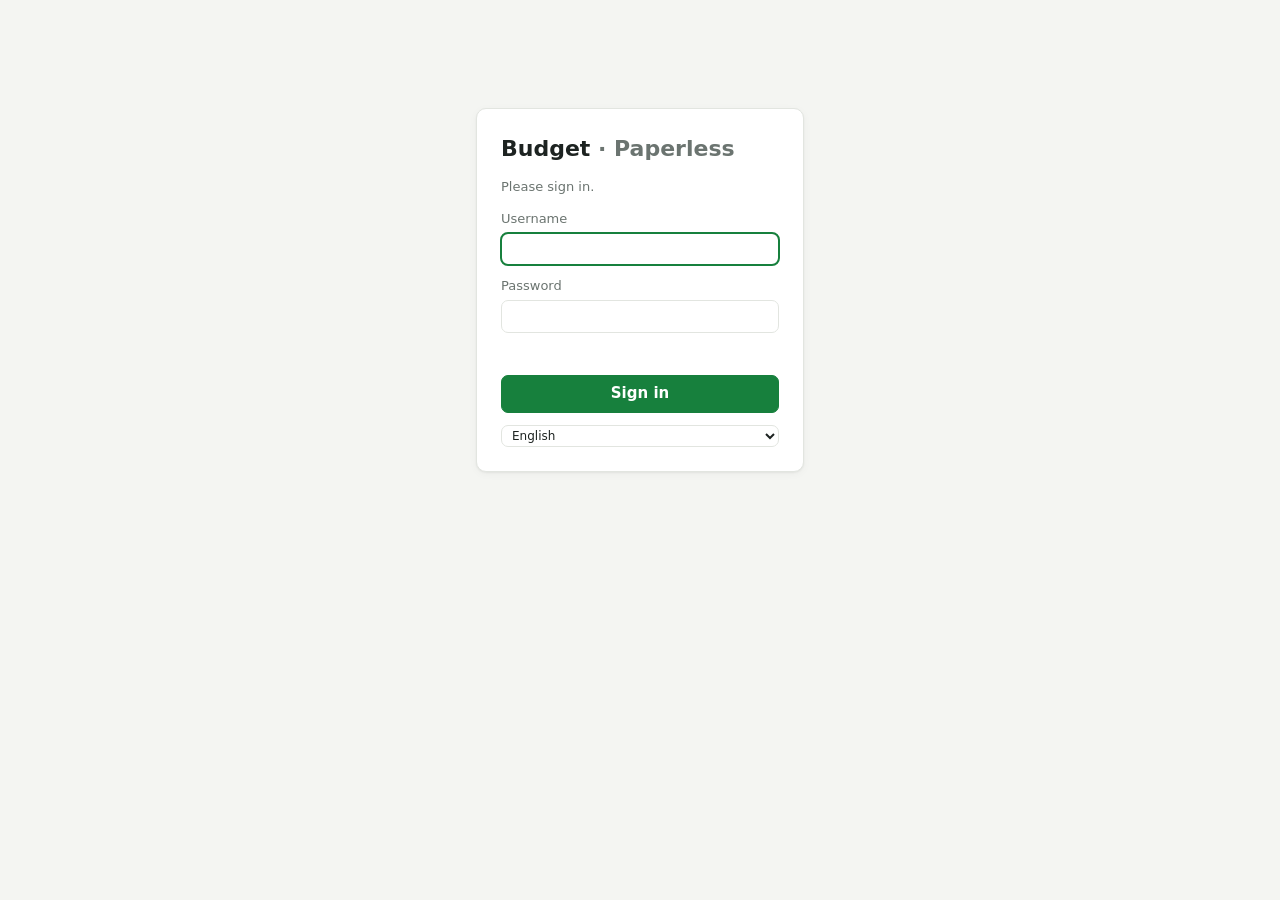
<file: app/static/login.html>
<!doctype html>
<html lang="en">
<head>
  <meta charset="utf-8">
  <meta name="viewport" content="width=device-width, initial-scale=1">
  <title>Sign in · Budget</title>
  <link rel="icon" href="favicon.svg" type="image/svg+xml">
  <link rel="stylesheet" href="style.css">
  <script src="locales/de.js"></script>
  <script src="i18n.js"></script>
  <style>
    .login { max-width: 360px; margin: 12vh auto 0; padding: 0 16px; }
    .login .card { padding: 24px; }
    .login h1 { font-size: 22px; margin: 0 0 4px; }
    .login .err { color: var(--bad); font-size: 13px; min-height: 18px; }
    .login button { width: 100%; }
  </style>
</head>
<body>
  <div class="login">
    <div class="card">
      <h1>Budget <span class="muted">· Paperless</span></h1>
      <p class="muted small">Please sign in.</p>
      <form id="f" class="form">
        <label><span>Username</span><input name="username" autocomplete="username" required autofocus></label>
        <label><span>Password</span><input name="password" type="password" autocomplete="current-password" required></label>
        <div class="err" id="err"></div>
        <button class="primary">Sign in</button>
        <select class="lang-switch" aria-label="Language"></select>
      </form>
    </div>
  </div>
  <script>
    document.getElementById("f").onsubmit = async (e) => {
      e.preventDefault();
      const f = e.target, err = document.getElementById("err");
      err.textContent = ""; f.querySelector("button").disabled = true;
      try {
        const r = await fetch("/api/login", { method: "POST", headers: { "Content-Type": "application/json", "X-Lang": LANG },
          body: JSON.stringify({ username: f.username.value, password: f.password.value }) });
        if (r.ok) { location.href = "/"; return; }
        const j = await r.json().catch(() => ({}));
        err.textContent = j.detail || __("Sign-in failed");
      } catch { err.textContent = __("Server unreachable"); }
      f.querySelector("button").disabled = false;
    };
  </script>
</body>
</html>
</file>
<file: app/static/style.css>
:root {
  --bg: #f4f5f2;
  --surface: #ffffff;
  --text: #1d2321;
  --muted: #6b7470;
  --line: #e2e5e0;
  --accent: #17803d;
  --accent-soft: #e3f2e8;
  --warn: #c98a00;
  --bad: #c2362b;
  --radius: 10px;
  --shadow: 0 1px 2px rgba(0,0,0,.05), 0 2px 8px rgba(0,0,0,.04);
  color-scheme: light;
}
@media (prefers-color-scheme: dark) {
  :root {
    --bg: #131615; --surface: #1c201e; --text: #e7ebe8; --muted: #95a09a;
    --line: #2c322f; --accent: #3fbf6b; --accent-soft: #1f3327;
    --warn: #e0a82e; --bad: #ef6b5f; --shadow: none; color-scheme: dark;
  }
}
* { box-sizing: border-box; }
body { margin: 0; background: var(--bg); color: var(--text);
  font: 15px/1.45 system-ui, -apple-system, "Segoe UI", Roboto, sans-serif; }
a { color: var(--accent); }
.muted { color: var(--muted); }
.small { font-size: 13px; }
h3 { margin: 0 0 12px; font-size: 16px; }
h4 { margin: 0 0 8px; font-size: 13px; color: var(--muted); font-weight: 600; text-transform: uppercase; letter-spacing: .04em; }

.topbar { position: sticky; top: 0; z-index: 10; background: var(--surface); border-bottom: 1px solid var(--line);
  display: flex; flex-wrap: wrap; align-items: center; gap: 8px 20px; padding: 10px 20px; }
.brand { font-weight: 700; font-size: 18px; }
.monthnav { display: flex; align-items: center; gap: 6px; }
.monthnav span { min-width: 140px; text-align: center; font-weight: 600; }
.monthnav button { width: 32px; height: 32px; padding: 0; font-size: 18px; }
.tabs { display: flex; gap: 4px; overflow-x: auto; margin-left: auto; }
.tabs button { background: none; border: none; border-radius: 8px; padding: 7px 12px; color: var(--muted); white-space: nowrap; }
.tabs button.active { background: var(--accent-soft); color: var(--accent); font-weight: 600; }
.badge { display: inline-block; min-width: 18px; padding: 0 5px; border-radius: 9px; background: var(--warn); color: #fff; font-size: 11px; line-height: 18px; text-align: center; }

main { max-width: 1180px; margin: 0 auto; padding: 20px 16px 60px; }
.card { background: var(--surface); border: 1px solid var(--line); border-radius: var(--radius); box-shadow: var(--shadow); padding: 18px; margin-bottom: 16px; }
.cardhead { display: flex; justify-content: space-between; align-items: center; gap: 12px; flex-wrap: wrap; margin-bottom: 8px; }
.cardhead h3 { margin: 0; }
.grid2 { display: grid; grid-template-columns: 1.2fr 1fr; gap: 16px; }
.grid2 > .card { margin-bottom: 0; }
.grid2 + .card, .grid2 { margin-bottom: 16px; }
.grid2.tight { gap: 24px; margin: 0; }
@media (max-width: 820px) { .grid2 { grid-template-columns: 1fr; } .tabs { margin-left: 0; width: 100%; } }

.alert { background: #fdecea; color: #8a1f17; border: 1px solid #f3c2bd; border-radius: var(--radius); padding: 12px 14px; margin-bottom: 16px; }
@media (prefers-color-scheme: dark) { .alert { background: #3a1d1a; color: #ffb4ab; border-color: #5c2a25; } }
.setup { border-color: var(--warn); }
.hint { color: var(--muted); }

.kpis { display: grid; grid-template-columns: repeat(4, 1fr); gap: 12px; margin-bottom: 16px; }
@media (max-width: 820px) { .kpis { grid-template-columns: repeat(2, 1fr); } }
.kpi { background: var(--surface); border: 1px solid var(--line); border-radius: var(--radius); padding: 14px 16px; box-shadow: var(--shadow); }
.kpi-label { color: var(--muted); font-size: 13px; }
.kpi-value { font-size: 22px; font-weight: 700; font-variant-numeric: tabular-nums; margin-top: 2px; }
.kpi-sub { color: var(--muted); font-size: 12px; }
.pos { color: var(--accent); } .neg { color: var(--bad); }

.catlist { display: flex; flex-direction: column; gap: 12px; }
.cat-top { display: flex; justify-content: space-between; gap: 8px; font-size: 14px; }
.cat-name { display: flex; align-items: center; gap: 8px; }
.dot { width: 10px; height: 10px; border-radius: 50%; flex: none; }
.cat-amt { font-variant-numeric: tabular-nums; color: var(--muted); }
.cat-amt b { color: var(--text); }
.bar { height: 8px; background: var(--line); border-radius: 4px; overflow: hidden; margin-top: 5px; }
.bar > div { height: 100%; background: var(--accent); border-radius: 4px; }
.bar.warn > div { background: var(--warn); } .bar.over > div { background: var(--bad); }
.cat-rest { font-size: 12px; color: var(--muted); margin-top: 2px; }
.cat-rest.over { color: var(--bad); }

.chartbox { position: relative; height: 280px; }
.chartbox.small { height: 260px; }

.tablewrap { overflow-x: auto; }
.table { width: 100%; border-collapse: collapse; font-size: 14px; }
.table th { text-align: left; color: var(--muted); font-weight: 600; font-size: 12px; text-transform: uppercase; letter-spacing: .03em; padding: 8px; border-bottom: 1px solid var(--line); }
.table td { padding: 7px 8px; border-bottom: 1px solid var(--line); vertical-align: middle; }
.table tfoot td { font-weight: 700; border-bottom: none; }
.num { text-align: right; font-variant-numeric: tabular-nums; white-space: nowrap; }
.table input.amount { width: 110px; text-align: right; }

input, select, button { font: inherit; color: inherit; }
input, select { background: var(--surface); border: 1px solid var(--line); border-radius: 7px; padding: 6px 9px; }
input:focus, select:focus { outline: 2px solid var(--accent); outline-offset: -1px; }
button { background: var(--surface); border: 1px solid var(--line); border-radius: 7px; padding: 7px 14px; cursor: pointer; }
button:hover { border-color: var(--muted); }
button.primary { background: var(--accent); border-color: var(--accent); color: #fff; font-weight: 600; }
button.danger { color: var(--bad); }
button:disabled { opacity: .5; cursor: default; }

.form { display: flex; flex-direction: column; gap: 12px; }
.form label { display: flex; flex-direction: column; gap: 4px; font-size: 13px; color: var(--muted); flex: 1; }
.form label.check { flex-direction: row; align-items: center; gap: 8px; color: var(--text); }
.form .row { display: flex; gap: 12px; }

.reviewlist { display: flex; flex-direction: column; gap: 10px; }
.rv { border: 1px solid var(--line); border-radius: 8px; padding: 12px; display: grid; grid-template-columns: 1fr auto; gap: 8px 16px; align-items: center; }
.rv-title { font-weight: 600; }
.rv-meta { font-size: 13px; color: var(--muted); }
.rv-content { grid-column: 1 / -1; font-size: 12px; color: var(--muted); white-space: pre-line; max-height: 4.5em; overflow: hidden; }
.rv-actions { display: flex; gap: 8px; align-items: center; flex-wrap: wrap; justify-content: flex-end; }
.rv-actions input { width: 110px; text-align: right; }
@media (max-width: 640px) { .rv { grid-template-columns: 1fr; } .rv-actions { justify-content: flex-start; } }

.catsettings { display: flex; flex-direction: column; }
.cs-row { display: grid; grid-template-columns: auto 1fr 140px 70px; gap: 10px; align-items: center; padding: 7px 0; border-bottom: 1px solid var(--line); }
.cs-row.off { opacity: .7; }
.cs-row.off .cs-budget, .cs-row.off .cs-move { visibility: hidden; }
.cs-name { display: flex; align-items: center; gap: 8px; }
.cs-budget input { width: 100%; text-align: right; }
.cs-move { display: flex; gap: 4px; }
.cs-move button { padding: 2px 8px; }
.cs-sep { padding: 12px 0 4px; font-size: 12px; color: var(--muted); text-transform: uppercase; letter-spacing: .04em; }
.chips { display: flex; flex-wrap: wrap; gap: 6px; }
.chip { display: inline-flex; align-items: center; gap: 6px; border: 1px solid var(--line); border-radius: 16px; padding: 4px 10px; font-size: 13px; cursor: pointer; user-select: none; }
.chip input { display: none; }
.chip.on { background: var(--accent-soft); border-color: var(--accent); color: var(--accent); }
.savebar { position: sticky; bottom: 12px; display: flex; justify-content: flex-end; }

.toast { position: fixed; left: 50%; bottom: 24px; transform: translateX(-50%); background: var(--text); color: var(--surface); padding: 10px 16px; border-radius: 8px; font-size: 14px; z-index: 50; }
.toast.err { background: var(--bad); color: #fff; }
.empty { color: var(--muted); padding: 20px 0; text-align: center; }
[hidden] { display: none !important; }

/* Abgleich */
.row { display: flex; gap: 8px; align-items: center; flex-wrap: wrap; }
.small-kpis .kpi-value { font-size: 20px; }
.txlist { display: flex; flex-direction: column; }
.tx { display: grid; grid-template-columns: 82px 1fr 130px minmax(260px, 38%); gap: 12px; align-items: center; padding: 10px 0; border-bottom: 1px solid var(--line); }
.tx:last-child { border-bottom: none; }
.tx-date { font-size: 13px; color: var(--muted); font-variant-numeric: tabular-nums; }
.tx-merchant { font-weight: 600; }
.tx-text { font-size: 12px; color: var(--muted); white-space: nowrap; overflow: hidden; text-overflow: ellipsis; max-width: 100%; }
.tx-amt { text-align: right; font-weight: 600; font-variant-numeric: tabular-nums; white-space: nowrap; }
.tx-amt.credit { color: var(--accent); }
.tx-amt small { display: block; font-weight: 400; font-size: 11px; color: var(--warn); }
.tx-act { display: flex; gap: 6px; flex-wrap: wrap; align-items: center; justify-content: flex-end; }
.tx-act select { max-width: 100%; min-width: 0; flex: 1; }
.linkbtn { background: none; border: none; padding: 2px 4px; color: var(--muted); font-size: 12px; text-decoration: underline; cursor: pointer; }
.linkbtn.danger { color: var(--bad); }
.pill { display: inline-flex; align-items: center; gap: 6px; font-size: 13px; padding: 3px 10px; border-radius: 12px; background: var(--accent-soft); color: var(--accent); max-width: 100%; }
.pill a { color: inherit; overflow: hidden; text-overflow: ellipsis; white-space: nowrap; }
.pill.grey { background: var(--line); color: var(--muted); }
.pill.warn { background: #fff3d6; color: #8a5d00; }
@media (prefers-color-scheme: dark) { .pill.warn { background: #3b3018; color: #f1c35c; } }
.tx.ignored { opacity: .55; }
@media (max-width: 820px) { .tx { grid-template-columns: 70px 1fr auto; } .tx-act { grid-column: 1 / -1; justify-content: flex-start; } }
.stitem, .ruleitem, .invitem { display: flex; justify-content: space-between; align-items: center; gap: 10px; padding: 8px 0; border-bottom: 1px solid var(--line); font-size: 14px; }
.stitem:last-child, .ruleitem:last-child, .invitem:last-child { border-bottom: none; }
.ruleform { display: flex; gap: 8px; margin-bottom: 8px; flex-wrap: wrap; }
.ruleform input { flex: 1; min-width: 120px; }
label.inline { display: flex; align-items: center; gap: 8px; margin-top: 16px; font-size: 14px; }
label.inline input { width: 80px; text-align: right; }
.tx.suggest .cand { flex: 1 1 0; min-width: 0; }
.tx.suggest .txcat { flex: 1 1 100%; }

/* Fahrzeuge */
.veh { margin-bottom: 16px; }
.veh-head { display: flex; justify-content: space-between; align-items: baseline; gap: 12px; flex-wrap: wrap; margin-bottom: 12px; }
.veh-head h3 { margin: 0; font-size: 18px; }
.veh-kpis { display: grid; grid-template-columns: repeat(6, 1fr); gap: 10px; margin-bottom: 14px; }
@media (max-width: 900px) { .veh-kpis { grid-template-columns: repeat(3, 1fr); } }
.veh-kpis .kpi { padding: 10px 12px; box-shadow: none; }
.veh-kpis .kpi-value { font-size: 18px; white-space: nowrap; }
.veh-kpis .kpi-value small { font-size: 12px; font-weight: 600; color: var(--muted); }
.veh-body { display: grid; grid-template-columns: 1.6fr 1fr; gap: 16px; }
@media (max-width: 900px) { .veh-body { grid-template-columns: 1fr; } }
.veh-items { max-height: 300px; overflow-y: auto; font-size: 13px; }
.veh-items .invitem { font-size: 13px; padding: 6px 0; }
.src { font-size: 11px; padding: 1px 6px; border-radius: 8px; background: var(--line); color: var(--muted); margin-right: 6px; }
.vs-row { display: grid; grid-template-columns: 1.1fr 100px 1fr 1fr 1fr 170px auto auto; gap: 8px; align-items: center; padding: 8px 0; border-bottom: 1px solid var(--line); }
.vs-row input, .vs-row select { width: 100%; min-width: 0; }
.vs-head { font-size: 11px; color: var(--muted); text-transform: uppercase; letter-spacing: .04em; border-bottom: none; padding-bottom: 0; }
@media (max-width: 900px) { .vs-row { grid-template-columns: 1fr 1fr; } .vs-head { display: none; } }
.tx-act .txveh { flex: 0 1 140px; min-width: 0; }

/* Zweck & nicht berücksichtigen */
.items { display: flex; flex-direction: column; }
.it { display: grid; grid-template-columns: 26px 78px 1fr 150px 120px; gap: 10px; align-items: center; padding: 8px 0; border-bottom: 1px solid var(--line); font-size: 14px; }
.it:last-child { border-bottom: none; }
.it.out, tr.out { opacity: .5; }
.it.out .it-amt, tr.out .num { text-decoration: line-through; }
.it-main { min-width: 0; }
.it-purpose { font-weight: 600; overflow: hidden; text-overflow: ellipsis; white-space: nowrap; }
.it-purpose.none { color: var(--muted); font-weight: 400; font-style: italic; }
.it-sub { font-size: 12px; color: var(--muted); overflow: hidden; text-overflow: ellipsis; white-space: nowrap; }
.it-cat { font-size: 13px; color: var(--muted); display: flex; align-items: center; gap: 6px; overflow: hidden; white-space: nowrap; }
.it-amt { text-align: right; font-weight: 600; font-variant-numeric: tabular-nums; white-space: nowrap; }
.why { display: inline-block; font-size: 11px; padding: 1px 7px; border-radius: 8px; background: var(--line); color: var(--muted); margin-left: 6px; font-weight: 400; }
.edit { background: none; border: none; padding: 0 4px; color: var(--muted); cursor: pointer; font-size: 13px; }
.edit:hover { color: var(--accent); }
input[type=checkbox].budget { width: 17px; height: 17px; accent-color: var(--accent); cursor: pointer; }
@media (max-width: 760px) { .it { grid-template-columns: 26px 1fr auto; } .it-date, .it-cat { display: none; } }
dialog#dlg { border: 1px solid var(--line); border-radius: var(--radius); background: var(--surface); color: var(--text); padding: 20px; width: min(460px, calc(100vw - 32px)); box-shadow: 0 10px 40px rgba(0,0,0,.25); }
dialog#dlg::backdrop { background: rgba(0,0,0,.35); }
dialog#dlg h3 { margin: 0; }
.rv-purpose { font-size: 13px; margin-top: 2px; }

/* Immobilien & Projekte */
.subtabs { display: flex; gap: 4px; flex-wrap: wrap; }
.subtabs button { background: none; border: 1px solid var(--line); border-radius: 16px; padding: 5px 12px; font-size: 13px; color: var(--muted); }
.subtabs button.active { background: var(--accent-soft); color: var(--accent); border-color: var(--accent); font-weight: 600; }
.etable { width: 100%; border-collapse: collapse; font-size: 13px; }
.etable th { text-align: left; font-size: 11px; color: var(--muted); text-transform: uppercase; letter-spacing: .03em; padding: 6px 4px; border-bottom: 1px solid var(--line); font-weight: 600; }
.etable td { padding: 4px; border-bottom: 1px solid var(--line); vertical-align: middle; }
.etable input, .etable select, .etable textarea { width: 100%; min-width: 0; padding: 5px 7px; font-size: 13px; }
.etable input[type=checkbox] { width: auto; }
.etable td.num, .etable th.num { text-align: right; }
.etable tfoot td { font-weight: 700; border-bottom: none; }
.etable .warn { color: var(--warn); font-weight: 600; }
.srcb { display: inline-block; font-size: 11px; padding: 1px 7px; border-radius: 8px; background: var(--line); color: var(--muted); }
.srcb.Beleg { background: #e3f2fd; color: #1565c0; } .srcb.Fix { background: #f3e5f5; color: #6a1b9a; }
.srcb.Manuell { background: #fff3e0; color: #e65100; } .srcb.Bank { background: #eceff1; color: #455a64; }
@media (prefers-color-scheme: dark) { .srcb.Beleg { background:#16324a; color:#90caf9 } .srcb.Fix { background:#2e1f36; color:#ce93d8 } .srcb.Manuell { background:#3a2a14; color:#ffb74d } .srcb.Bank { background:#263238; color:#b0bec5 } }
.guess { font-size: 11px; color: var(--warn); }
.formgrid { display: grid; grid-template-columns: repeat(auto-fill, minmax(220px, 1fr)); gap: 10px 14px; }
.formgrid label { display: flex; flex-direction: column; gap: 4px; font-size: 12px; color: var(--muted); }
.formgrid label.check { flex-direction: row; align-items: center; gap: 8px; color: var(--text); font-size: 13px; }
.formgrid textarea { min-height: 60px; font: inherit; color: inherit; background: var(--surface); border: 1px solid var(--line); border-radius: 7px; padding: 6px 9px; }
.matrix { overflow-x: auto; }
.matrix table { border-collapse: collapse; font-size: 12px; min-width: 100%; }
.matrix th, .matrix td { padding: 6px 6px; text-align: center; border-bottom: 1px solid var(--line); white-space: nowrap; }
.matrix td.ok { background: var(--accent-soft); color: var(--accent); font-weight: 600; }
.matrix td.miss { background: #fdecea; color: var(--bad); font-weight: 600; }
.matrix td.part { background: #fff3d6; color: #8a5d00; font-weight: 600; }
.matrix td.na { color: var(--line); }
@media (prefers-color-scheme: dark) { .matrix td.miss { background:#3a1d1a } .matrix td.part { background:#3b3018; color:#f1c35c } }
.pv { font-size: 13px; }
.pv h4 { margin: 14px 0 6px; }
.pv table { width: 100%; border-collapse: collapse; }
.pv td { padding: 4px 6px; border-bottom: 1px solid var(--line); }
.pv td.num { text-align: right; font-variant-numeric: tabular-nums; }
.pv tr.tot td { font-weight: 700; }
.pr { border: 1px solid var(--line); border-radius: 8px; padding: 10px 12px; margin-bottom: 8px; cursor: pointer; }
.pr.active { border-color: var(--accent); background: var(--accent-soft); }
.pr .bar { margin-top: 6px; }
dialog#allocDlg, dialog#searchDlg { border: 1px solid var(--line); border-radius: var(--radius); background: var(--surface); color: var(--text); padding: 20px; width: min(620px, calc(100vw - 32px)); box-shadow: 0 10px 40px rgba(0,0,0,.25); }
dialog#allocDlg::backdrop, dialog#searchDlg::backdrop { background: rgba(0,0,0,.35); }
.seresults { max-height: 55vh; overflow-y: auto; display: flex; flex-direction: column; }
.seresults .invitem { cursor: default; }
.allocs { display: inline-flex; gap: 4px; flex-wrap: wrap; margin-left: 6px; }
.allocb { font-size: 11px; padding: 1px 7px; border-radius: 8px; background: #efebe9; color: #5d4037; white-space: nowrap; }
@media (prefers-color-scheme: dark) { .allocb { background: #3e2f2a; color: #d7ccc8; } }
.tablewrap.wide .etable { min-width: 1180px; }
.warn { color: var(--warn); }

/* Verträge & Kredite */
.ct { padding: 10px 12px; border-radius: 10px; cursor: pointer; border: 1px solid transparent; }
.ct:hover { background: rgba(127,127,127,.07); }
.ct.active { border-color: var(--accent); background: var(--accent-soft); }
.ct.off { opacity: .55; }
.ct-sub { display: flex; gap: 8px; flex-wrap: wrap; align-items: center; }
.ct-cat { font-size: 11px; padding: 1px 7px; border-radius: 99px; background: rgba(127,127,127,.12); }
.ct-notice { font-size: 11px; padding: 1px 7px; border-radius: 99px; background: #fde8c8; color: #8a4b00; }
.ct-notice.urgent { background: #fbd5d5; color: #9b1c1c; }
.ct-facts { display: grid; grid-template-columns: repeat(auto-fit, minmax(130px, 1fr)); gap: 10px; margin: 12px 0; }
.ct-facts > div { background: rgba(127,127,127,.07); border-radius: 10px; padding: 8px 10px; }
.ct-facts .l { font-size: 11px; color: var(--muted, #777); }
.ct-facts .v { font-weight: 600; font-variant-numeric: tabular-nums; }
.ct-section { margin-top: 18px; }
.ct-section h4 { margin: 0 0 6px; display: flex; justify-content: space-between; align-items: center; }
.ct-search { display: flex; gap: 8px; margin: 6px 0; }
.ct-search input { flex: 1; }
.ct-noticebar { margin-bottom: 14px; }
@media (min-width: 1000px) { .ct-grid { grid-template-columns: minmax(300px, 1fr) 2fr; } }
.ct-grid > .card { min-width: 0; }
#ctDetail .tablewrap { overflow-x: auto; }
#ctVersions { min-width: 640px; }
#ctVersions.loan { min-width: 860px; }
.ct-sub { min-width: 0; overflow-wrap: anywhere; }
.kpi { min-width: 0; }
@media (max-width: 820px) { .kpis { grid-template-columns: repeat(2, minmax(0, 1fr)); } }
@media (max-width: 520px) { .kpi-value { font-size: 19px; overflow-wrap: anywhere; } .kpi { padding: 12px; } }
#ctDetail .ct-section { overflow-x: auto; } #ctDetail { min-width: 0; } .ct-facts { grid-template-columns: repeat(auto-fit, minmax(120px, 1fr)); }

/* Rest vom Lohn */
.plan { margin-bottom: 16px; }
.pl-grid { display: grid; grid-template-columns: minmax(240px, 1fr) 2fr; gap: 24px; }
@media (max-width: 820px) { .pl-grid { grid-template-columns: 1fr; } }
.pl-line { display: flex; justify-content: space-between; gap: 10px; padding: 6px 0; border-bottom: 1px dashed var(--line); }
.pl-total { border-bottom: none; border-top: 2px solid var(--text); margin-top: 4px; padding-top: 10px; font-size: 18px; }
.pl-total b { font-size: 24px; }
.pl-lists { min-width: 0; }
.pl-paid { opacity: .55; }
.pl-later { opacity: .7; }
.pl-lists .invitem > span:first-child { min-width: 0; overflow-wrap: anywhere; }
dialog#orderDlg { border: 1px solid var(--line); border-radius: var(--radius); background: var(--surface); color: var(--text); padding: 20px; width: min(520px, calc(100vw - 32px)); box-shadow: 0 10px 40px rgba(0,0,0,.25); }
dialog#orderDlg::backdrop { background: rgba(0,0,0,.35); }
dialog#orderDlg h3 { margin: 0; }
dialog#orderDlg .row { flex-wrap: wrap; }

/* Einstellungen */
.set-wrap { display: grid; grid-template-columns: 230px minmax(0, 1fr); gap: 20px; align-items: start; }
.set-nav { position: sticky; top: 12px; background: var(--surface); border: 1px solid var(--line); border-radius: var(--radius); padding: 10px; }
.set-nav input { width: 100%; margin-bottom: 8px; }
.set-nav a { display: flex; justify-content: space-between; align-items: center; padding: 8px 10px; border-radius: 8px; color: var(--text); text-decoration: none; font-size: 14px; }
.set-nav a:hover { background: rgba(127,127,127,.08); }
.set-nav a.active { background: var(--accent-soft); color: var(--accent); font-weight: 600; }
.set-nav a.dim { opacity: .35; }
.set-nav .ico { width: 24px; display: inline-block; }
.set-dot { width: 8px; height: 8px; border-radius: 50%; background: #e0a100; display: inline-block; }
.set-mobile { display: none; width: 100%; margin-bottom: 12px; }
.set-panel > .card:first-child { margin-top: 0; }
.st-grid { display: grid; grid-template-columns: 1fr 1fr; gap: 16px; margin-bottom: 16px; }
.st-grid > .card { margin-bottom: 0; }
.st-row { display: flex; justify-content: space-between; align-items: center; padding: 9px 0; border-bottom: 1px solid var(--line); gap: 10px; flex-wrap: wrap; }
.st-row:last-child { border-bottom: none; }
.st-ok { color: var(--accent); font-weight: 600; }
.st-wa { color: #b77900; font-weight: 600; }
.st-bad { color: var(--bad); font-weight: 600; }
.field { display: grid; grid-template-columns: 240px minmax(0, 1fr); gap: 12px; align-items: center; padding: 10px 0; border-bottom: 1px solid var(--line); }
.field:last-child { border-bottom: none; }
.field .lbl b { display: block; font-size: 14px; font-weight: 600; }
.field .lbl span { font-size: 12px; color: var(--muted); }
.field textarea { width: 100%; }
.vcard { border: 1px solid var(--line); border-radius: 12px; margin-bottom: 10px; }
.vcard summary { list-style: none; display: flex; justify-content: space-between; align-items: center; padding: 12px 14px; cursor: pointer; gap: 10px; }
.vcard summary::-webkit-details-marker { display: none; }
.vcard summary::after { content: "▸"; color: var(--muted); }
.vcard[open] summary::after { content: "▾"; }
.vcard .vb { padding: 0 14px 12px; }
.envnote { font-size: 12px; color: var(--muted); background: rgba(127,127,127,.07); border-radius: 8px; padding: 8px 10px; margin-top: 10px; }
.btnlink { display: inline-block; border: 1px solid var(--line); border-radius: 8px; padding: 7px 12px; color: var(--text); text-decoration: none; background: var(--surface); cursor: pointer; font-size: 14px; }
.btnlink:hover { border-color: var(--accent); }
@media (max-width: 820px) {
  .set-wrap { grid-template-columns: 1fr; } .set-nav { display: none; } .set-mobile { display: block; }
  .st-grid { grid-template-columns: 1fr; } .field { grid-template-columns: 1fr; gap: 6px; }
}
textarea { font: inherit; color: inherit; background: var(--surface); border: 1px solid var(--line); border-radius: 7px; padding: 6px 9px; }
.ps-totals { display: grid; grid-template-columns: repeat(auto-fit, minmax(320px, 1fr)); gap: 12px; margin-bottom: 12px; }
.ps-card { border: 1px solid var(--line); border-radius: 12px; padding: 10px 12px; }
.ps-head { margin-bottom: 6px; }
.ps-grid { display: grid; grid-template-columns: repeat(auto-fill, minmax(210px, 1fr)); gap: 2px 22px; }
.ps-grid > div { display: flex; justify-content: space-between; gap: 8px; border-bottom: 1px dashed var(--line); padding: 3px 0; }
#psTable input { width: 100%; }
.userbox { display: flex; gap: 12px; align-items: center; font-size: 13px; color: var(--muted); margin-left: auto; margin-right: 12px; }
.userbox a { color: var(--muted); }
table.users select, table.users input:not([type=checkbox]) { min-width: 90px; }
#roBanner { margin-bottom: 12px; }

/* Zähler */
.mt-head { display: flex; flex-wrap: wrap; gap: 6px 14px; align-items: baseline; justify-content: space-between; }
.mt-head h3 { margin: 0; }
.mt.off { opacity: .75; }
.mt-grid { display: grid; grid-template-columns: repeat(auto-fit, minmax(170px, 1fr)); gap: 10px; margin: 12px 0; }
.mt-grid > div { background: rgba(127,127,127,.07); border-radius: 10px; padding: 8px 10px; }
.mt-grid .l { font-size: 11px; color: var(--muted); }
.mt-grid .v { font-weight: 600; font-variant-numeric: tabular-nums; }
.mt-grid .bar { margin-top: 6px; }
.mt-bal { font-size: 15px; padding-top: 6px; }
.mt-bal b { font-size: 20px; }
.mt-set { margin-top: 10px; border-top: 1px solid var(--line); padding-top: 8px; }
.mt-set summary { cursor: pointer; color: var(--muted); font-size: 13px; }
.mt-grp { margin: 18px 0 8px; font-size: 15px; color: var(--muted); }
.rp-sug { background: rgba(46,125,50,.07); border-radius: 8px; }

/* language switcher */
select.lang-switch { width: auto; padding: 2px 6px; font-size: 12px; }

/* bank connections */
.ob-conn { border: 1px solid var(--line); border-radius: 12px; padding: 10px 12px; margin: 8px 0; }
.ob-conn .etable td, .ob-conn .etable th { padding: 4px 6px; }
.ob-conn input[type="date"] { width: 9.5em; }
#obBank { min-width: 14em; max-width: 100%; }
</file>
